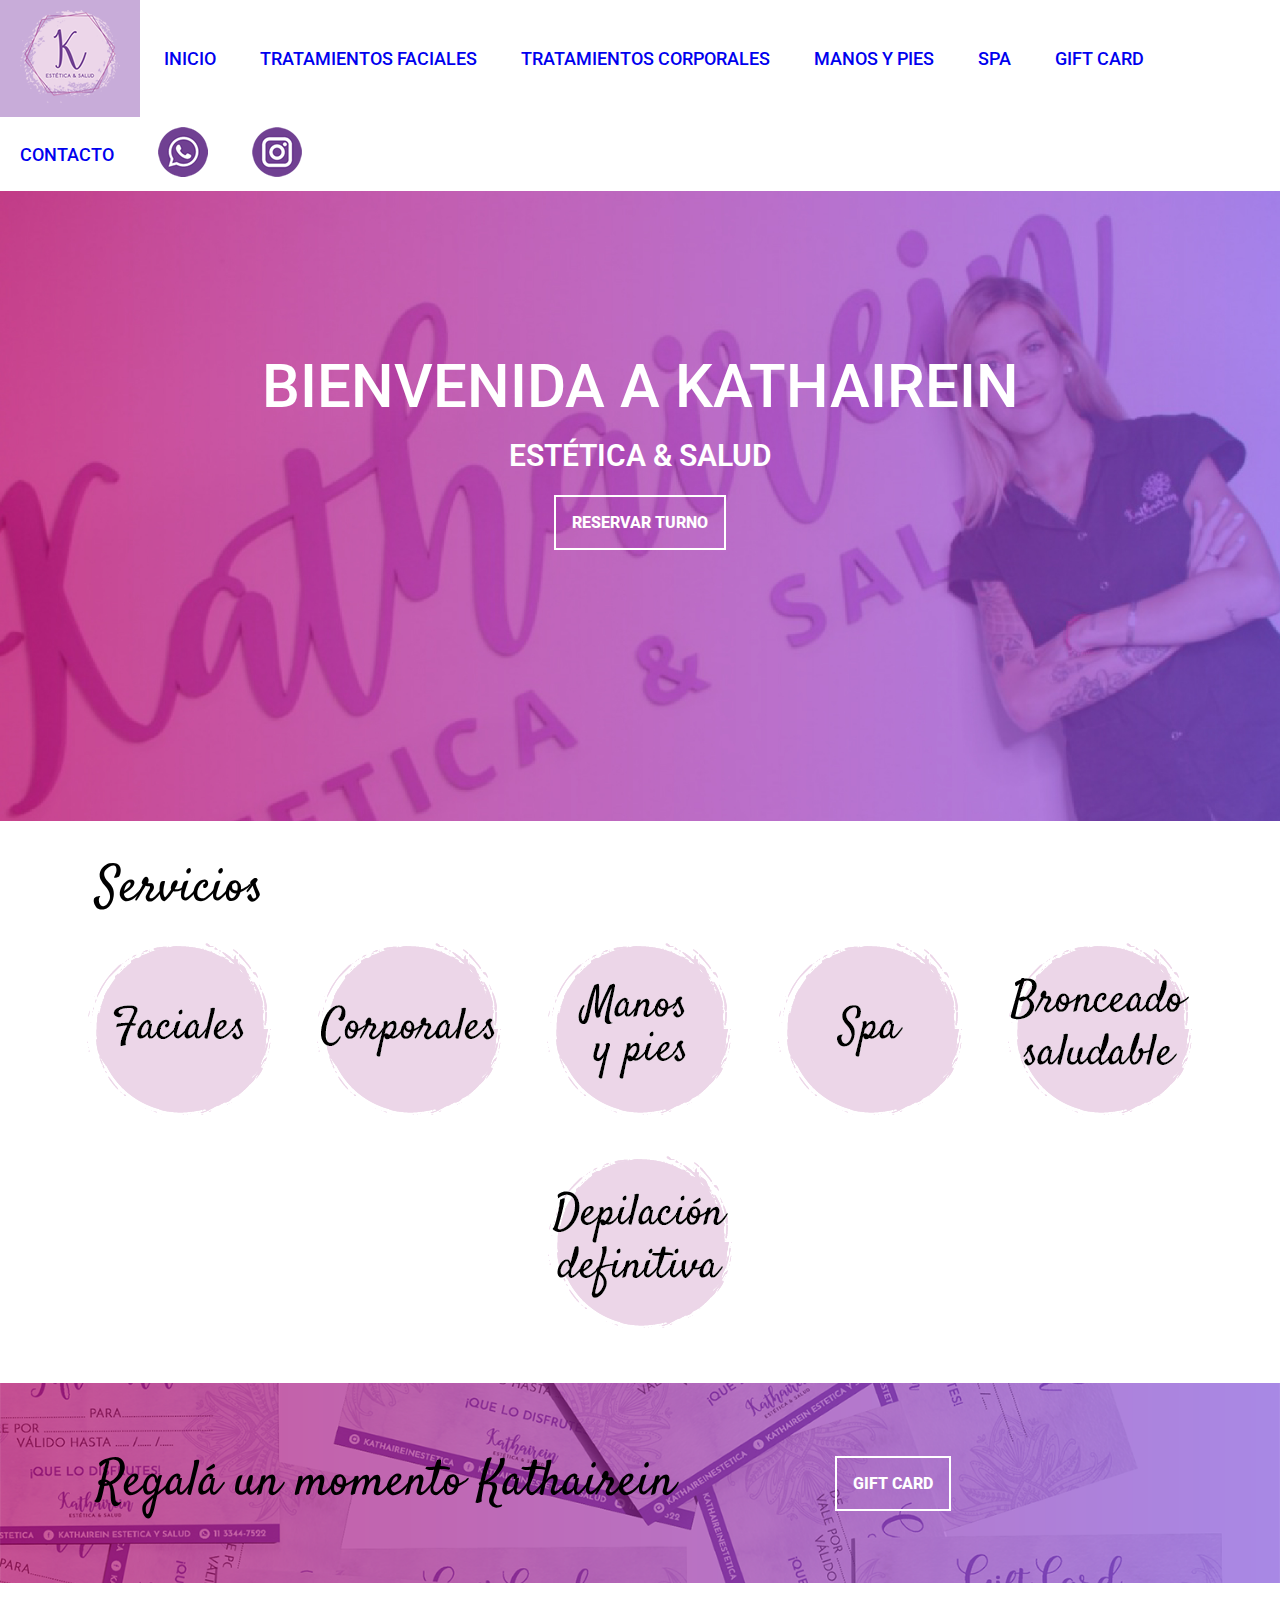
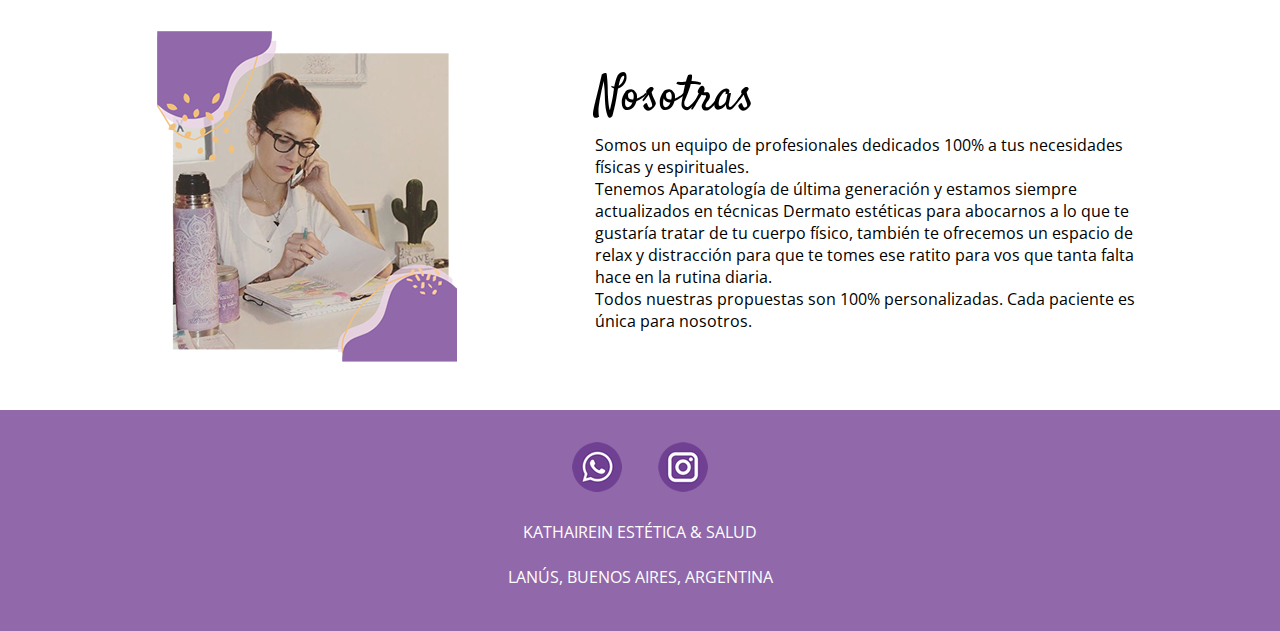
<file: index.html>
<!DOCTYPE html>
<html lang="es">
<head>
    <meta charset="UTF-8">
    <meta name="description" content="Centro de estética y salud, ubicado en Lanús Oeste. Atendido por sus dueñas y el #KATHAIREINTEAM">
    <meta name="keywords" content="Centro de estética, estética, tratamientos faciales, tratamientos corporales, manos y pies, spa, lanús, cosmiatría, esteticista, regalar spa">
    
    <meta name="viewport" content="width=device-width, initial-scale=1.0">
    <link
    rel="stylesheet"
    href="https://cdnjs.cloudflare.com/ajax/libs/animate.css/4.1.1/animate.min.css"
  />
    <link rel="stylesheet" href="css/estilos.css">
    <link href="https://fonts.googleapis.com/css2?family=Open+Sans&family=Roboto&family=Satisfy&display=swap" rel="stylesheet">
    <title>Kathairein: centro de estética & salud</title>
</head>
<body>

    <header>
        <a href="#nav"><img src="img/menu.png" class="abrir"></a>
        <nav id="nav">
        <a href="#"><img src="img/close.png" class="cerrar"></a>   
        <ul>
            <li><a href="index.html"><img src="img/logo100px.png" alt="Logo kathairein"></a></li>
            <li><a href="index.html">Inicio</a></li>  
            <li><a href="faciales.html">Tratamientos Faciales</a></li>
            <li><a href="corporales.html">Tratamientos Corporales</a></li>
            <li><a href="manosypies.html">Manos y pies</a></li>
            <li><a href="spa.html">Spa</a></li>
            <li><a href="index.html#GiftCard">Gift Card</a></li>
            <li><a href="contacto.html">Contacto</a></li>
            <li><a href="https://api.whatsapp.com/send?phone=5491133447522&text=Hola%2c%20quiero%20info%20del%20tratamiento%3a%20....&source=&data=&app_absent=" target="_blank"><img src="img/logowhats.png" alt="logo whatsapp"></a></li>
            <li><a href="https://www.instagram.com/kathaireinestetica/" target="_blank"><img src="img/logoig.png" alt="logo instagram"></a></li>
        </ul>
        </nav>

        <div class="banner">
            <div class="contenedor wow animate__animated animate__flipInX" data-wow-duration="5s">
            <h1>BIENVENIDA A KATHAIREIN</h1> 
            <h2>ESTÉTICA & SALUD</h2> 
            <span><a href="https://api.whatsapp.com/send?phone=5491133447522&text=Hola%2c%20quiero%20info%20del%20tratamiento%3a%20....&source=&data=&app_absent=" target="_blank">RESERVAR TURNO</a></span>
        </div>
        </div>

    </header>



<section class="servicios">
<h3>Servicios</h3>
<ul class="secciones">
    <li><a href="faciales.html"><img src="img/faciales-01.png"alt="vinculo a faciales"></a></li>
    <li><a href="corporales.html"><img src="img/corporales-01.png"alt="vinculo a corporales"></a></li>
    <li><a href="manosypies.html"><img src="img/manosypies-01.png"alt="vinculo a manos y pies"></a></li>
    <li><a href="spa.html"><img src="img/spa-01.png"alt="vinculo a spa"></a></li>
    <li><a href="corporales.html#BronceadoYDepilacion"><img src="img/bronceadoSaludable-01.png" alt="vinculo a bronceado saludable"></a></li>
    <li><a href="corporales.html#BronceadoYDepilacion"><img src="img/depilacionDefinitiva-01.png"alt="vinculo a depilación definitiva"></a></li>
</ul>
</section>



<section id="GiftCard">
    <h3>Regalá un momento Kathairein</h3>
    <a href="https://api.whatsapp.com/send?phone=5491133447522&text=Hola%2c%20quiero%20info%20del%20tratamiento%3a%20....&source=&data=&app_absent=" target="_blank">GIFT CARD</a>
 </section>



<section class="nosotras wow animate__animated animate__slideInLeft" data-wow-duration="10s">
   
<img src="img/nosotras.png">

<div class="text_nosotras">
 <h3>Nosotras</h3>
 <p>Somos un equipo de profesionales dedicados 100% a tus necesidades físicas y espirituales.</p>
 <p>Tenemos Aparatología  de última generación y estamos siempre actualizados en técnicas Dermato estéticas para abocarnos a lo que te gustaría tratar de tu cuerpo físico, también te ofrecemos un espacio de relax y distracción para que te tomes ese ratito para vos que tanta falta hace en la rutina diaria.</p>
 <p>Todos nuestras propuestas son 100% personalizadas. Cada paciente es única para nosotros.</p>
</div>  

</section>



<footer>
    <ul>
        <li><a href="https://api.whatsapp.com/send?phone=5491133447522&text=Hola%2c%20quiero%20info%20del%20tratamiento%3a%20....&source=&data=&app_absent=" target="_blank"><img src="img/logowhats.png" alt="logo whatsapp"></a>
        <a href="https://www.instagram.com/kathaireinestetica/" target="_blank"><img src="img/logoig.png" alt="logo instagram"></a></li>
        <li><p>Kathairein estética & salud</p></li>
        <li><p>Lanús, Buenos Aires, Argentina</p></li>
    </ul>
    </footer>

<script src="https://raw.githubusercontent.com/graingert/WOW/master/dist/wow.min.js"></script> 
<script>
    new WOW().init();
    </script>
</body>
</html>
</file>
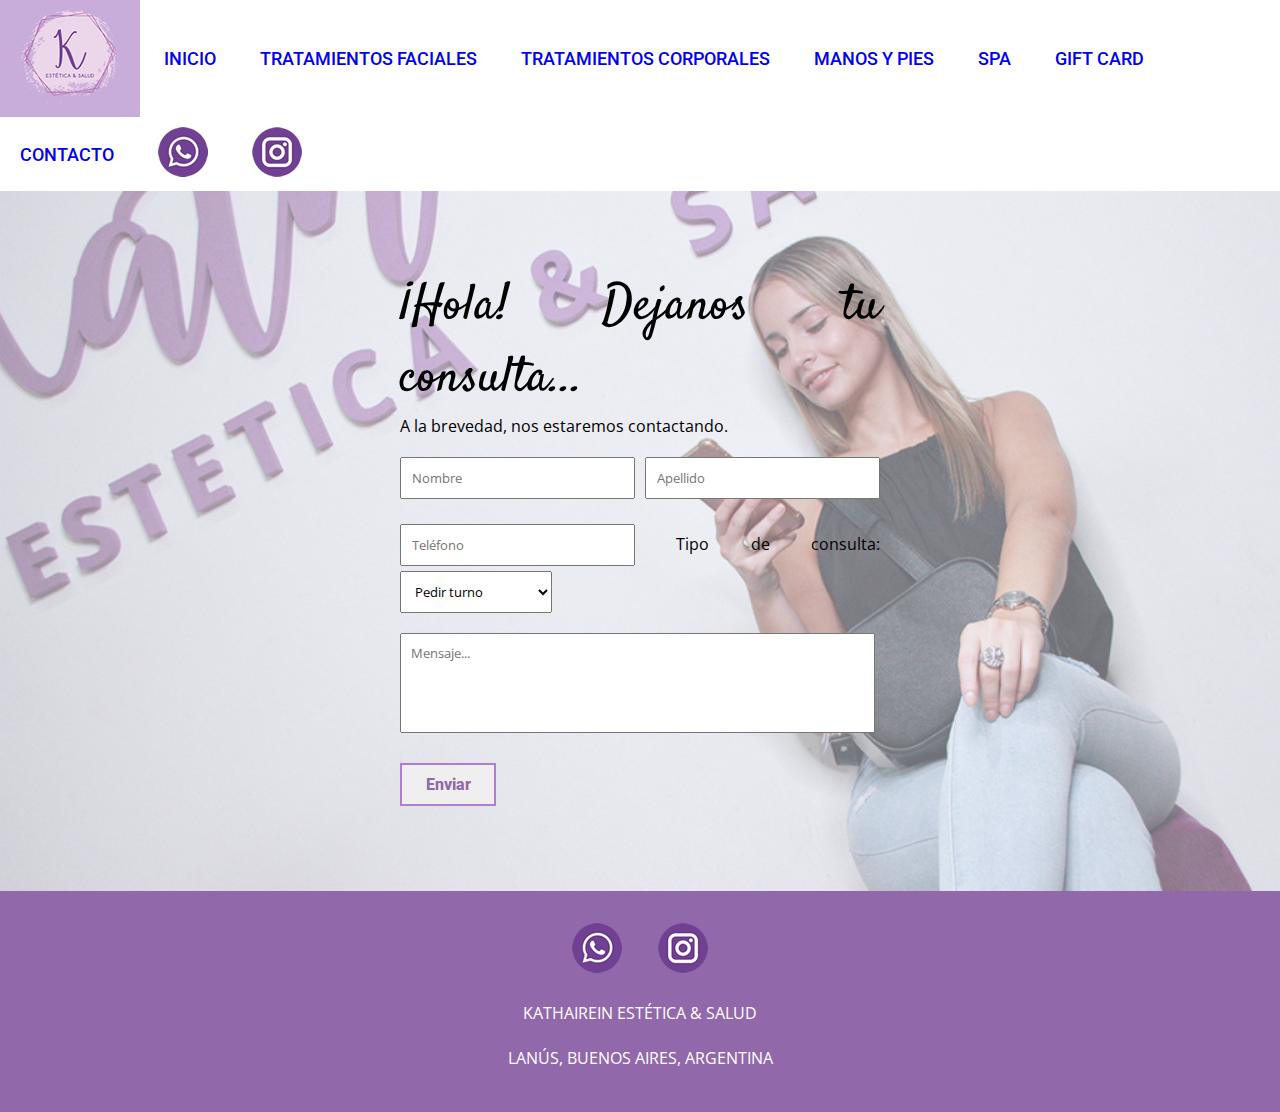
<file: contacto.html>
<!DOCTYPE html>
<html lang="es">
<head>
    <meta charset="UTF-8">
    <meta name="description" content="Centro de estética y salud, ubicado en Lanús Oeste. Pedinos un turno por whatsapp">
    <meta name="keywords" content="Centro de estética, estética, tratamientos faciales, tratamientos corporales, manos y pies, spa, lanús, cosmiatría, esteticista, regalar un día de spa, regalar spa">
    <meta name="viewport" content="width=device-width, initial-scale=1.0">
    <link rel="stylesheet" href="css/estilos.css">
    <link href="https://fonts.googleapis.com/css2?family=Open+Sans&family=Roboto&family=Satisfy&display=swap" rel="stylesheet">
    <title>Kathairein: ¡Contactanos!</title>
</head>
<body>
  <header>
    <a href="#nav"><img src="img/menu.png" class="abrir"></a>
    <nav id="nav">
    <a href="#"><img src="img/close.png" class="cerrar"></a>   
    <ul>
        <li><a href="index.html"><img src="img/logo100px.png" alt="Logo kathairein"></a></li>
        <li><a href="index.html">Inicio</a></li>  
        <li><a href="faciales.html">Tratamientos Faciales</a></li>
        <li><a href="corporales.html">Tratamientos Corporales</a></li>
        <li><a href="manosypies.html">Manos y pies</a></li>
        <li><a href="spa.html">Spa</a></li>
        <li><a href="index.html#GiftCard">Gift Card</a></li>
        <li><a href="contacto.html">Contacto</a></li>
        <li><a href="https://api.whatsapp.com/send?phone=5491133447522&text=Hola%2c%20quiero%20info%20del%20tratamiento%3a%20....&source=&data=&app_absent=" target="_blank"><img src="img/logowhats.png" alt="logo whatsapp"></a></li>
        <li><a href="https://www.instagram.com/kathaireinestetica/" target="_blank"><img src="img/logoig.png" alt="logo instagram"></a></li>
    </ul>
    </nav>
</header>

<div class="contact">



<div class="contenedor_form">
  <form>
  <h3>¡Hola! Dejanos tu consulta...</h3>
  <p>A la brevedad, nos estaremos contactando.</p>

  <input type="text" name="nombre" placeholder="Nombre" required>
  <input type="text" name="apellido" placeholder="Apellido">
  <input type="tel" name="Teléfono" placeholder="Teléfono" required>

    <label for="Tipo">Tipo de consulta:</label>
    <select name="Tipo" id="Tipo">
        <option value="turno">Pedir turno</option>
        <option value="precio">Pedir presupuesto</option>
        <option value="preguntar">Consulta</option>
         </select>

<textarea name="mensaje" placeholder="Mensaje..." cols="40" row="10"></textarea>
<input type="submit"  class="enviar" value="Enviar">
  </form>
</div>
</div>

</div> 



<footer>
  <ul>
      <li><a href="https://api.whatsapp.com/send?phone=5491133447522&text=Hola%2c%20quiero%20info%20del%20tratamiento%3a%20....&source=&data=&app_absent=" target="_blank"><img src="img/logowhats.png" alt="logo whatsapp"></a>
      <a href="https://www.instagram.com/kathaireinestetica/" target="_blank"><img src="img/logoig.png" alt="logo instagram"></a></li>
      <li><p>Kathairein estética & salud</p></li>
      <li><p>Lanús, Buenos Aires, Argentina</p></li>
  </ul>
  </footer>

</body>
</html>
</file>
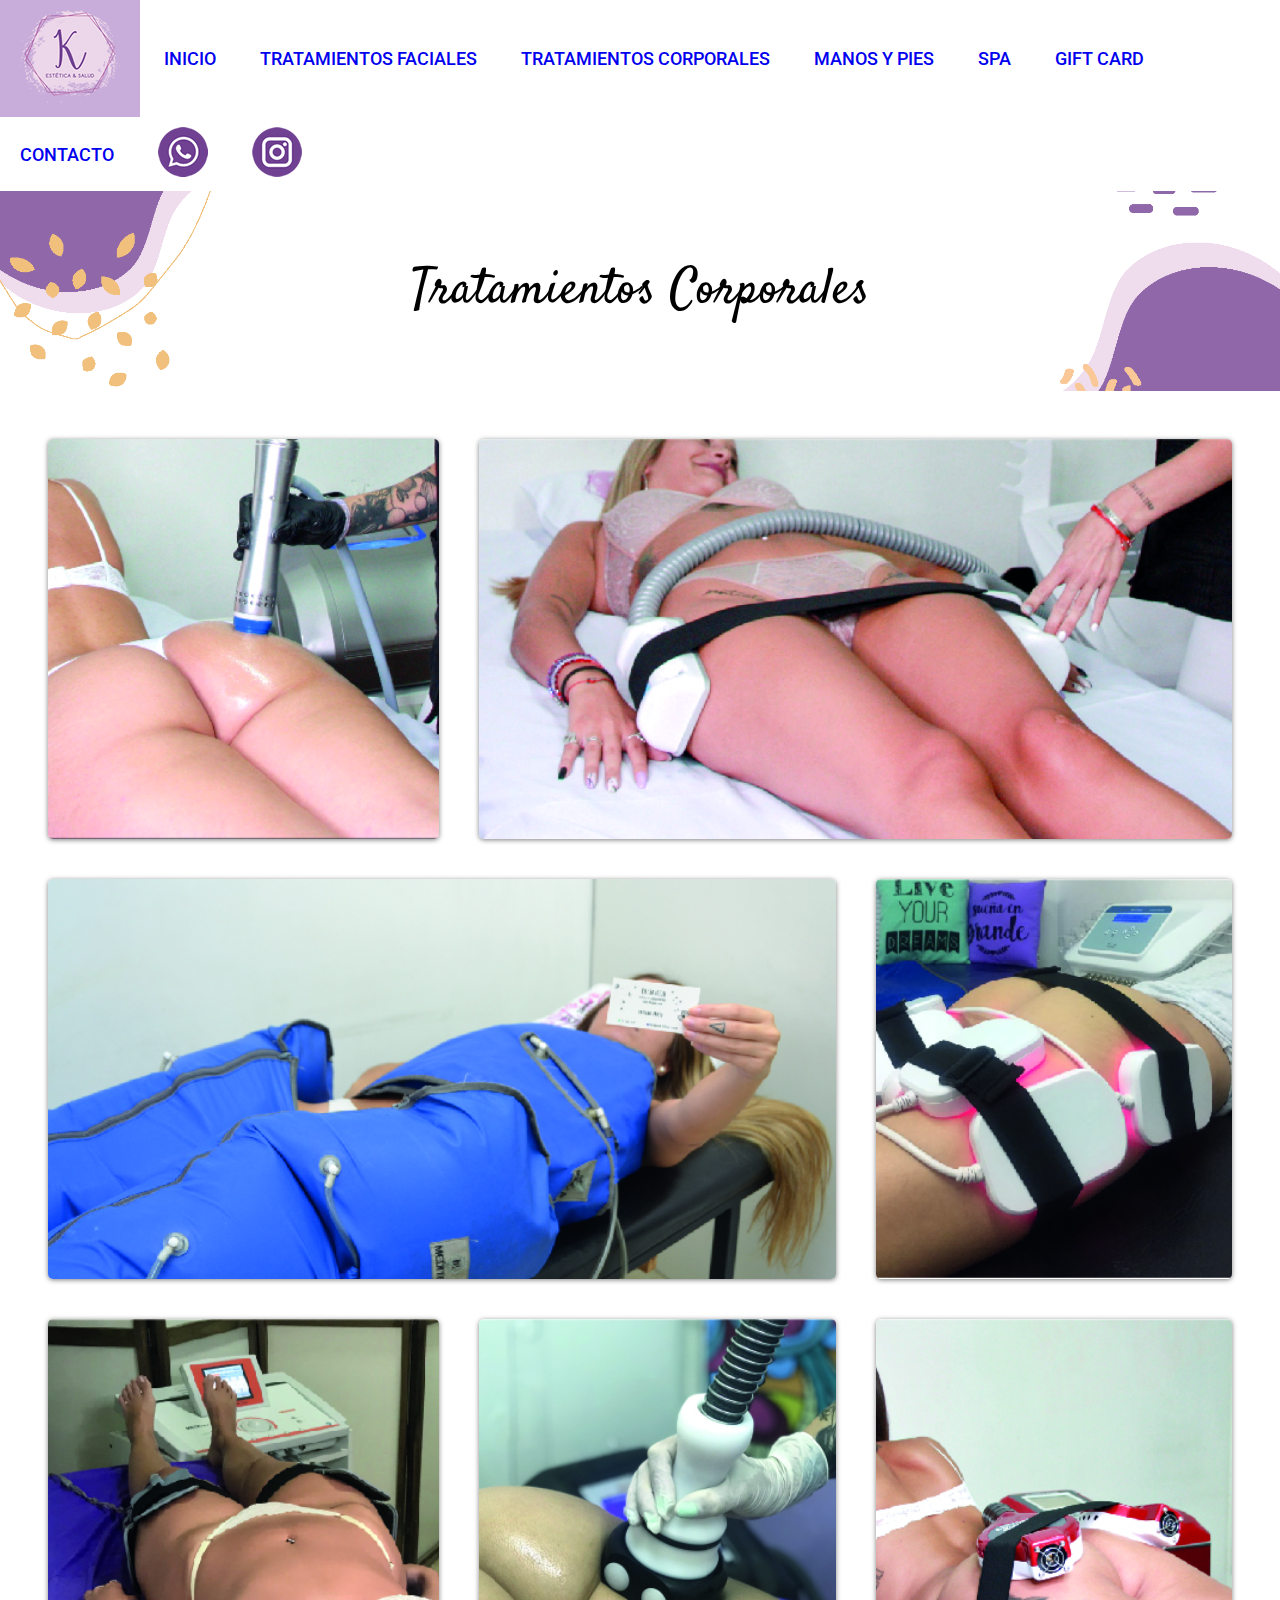
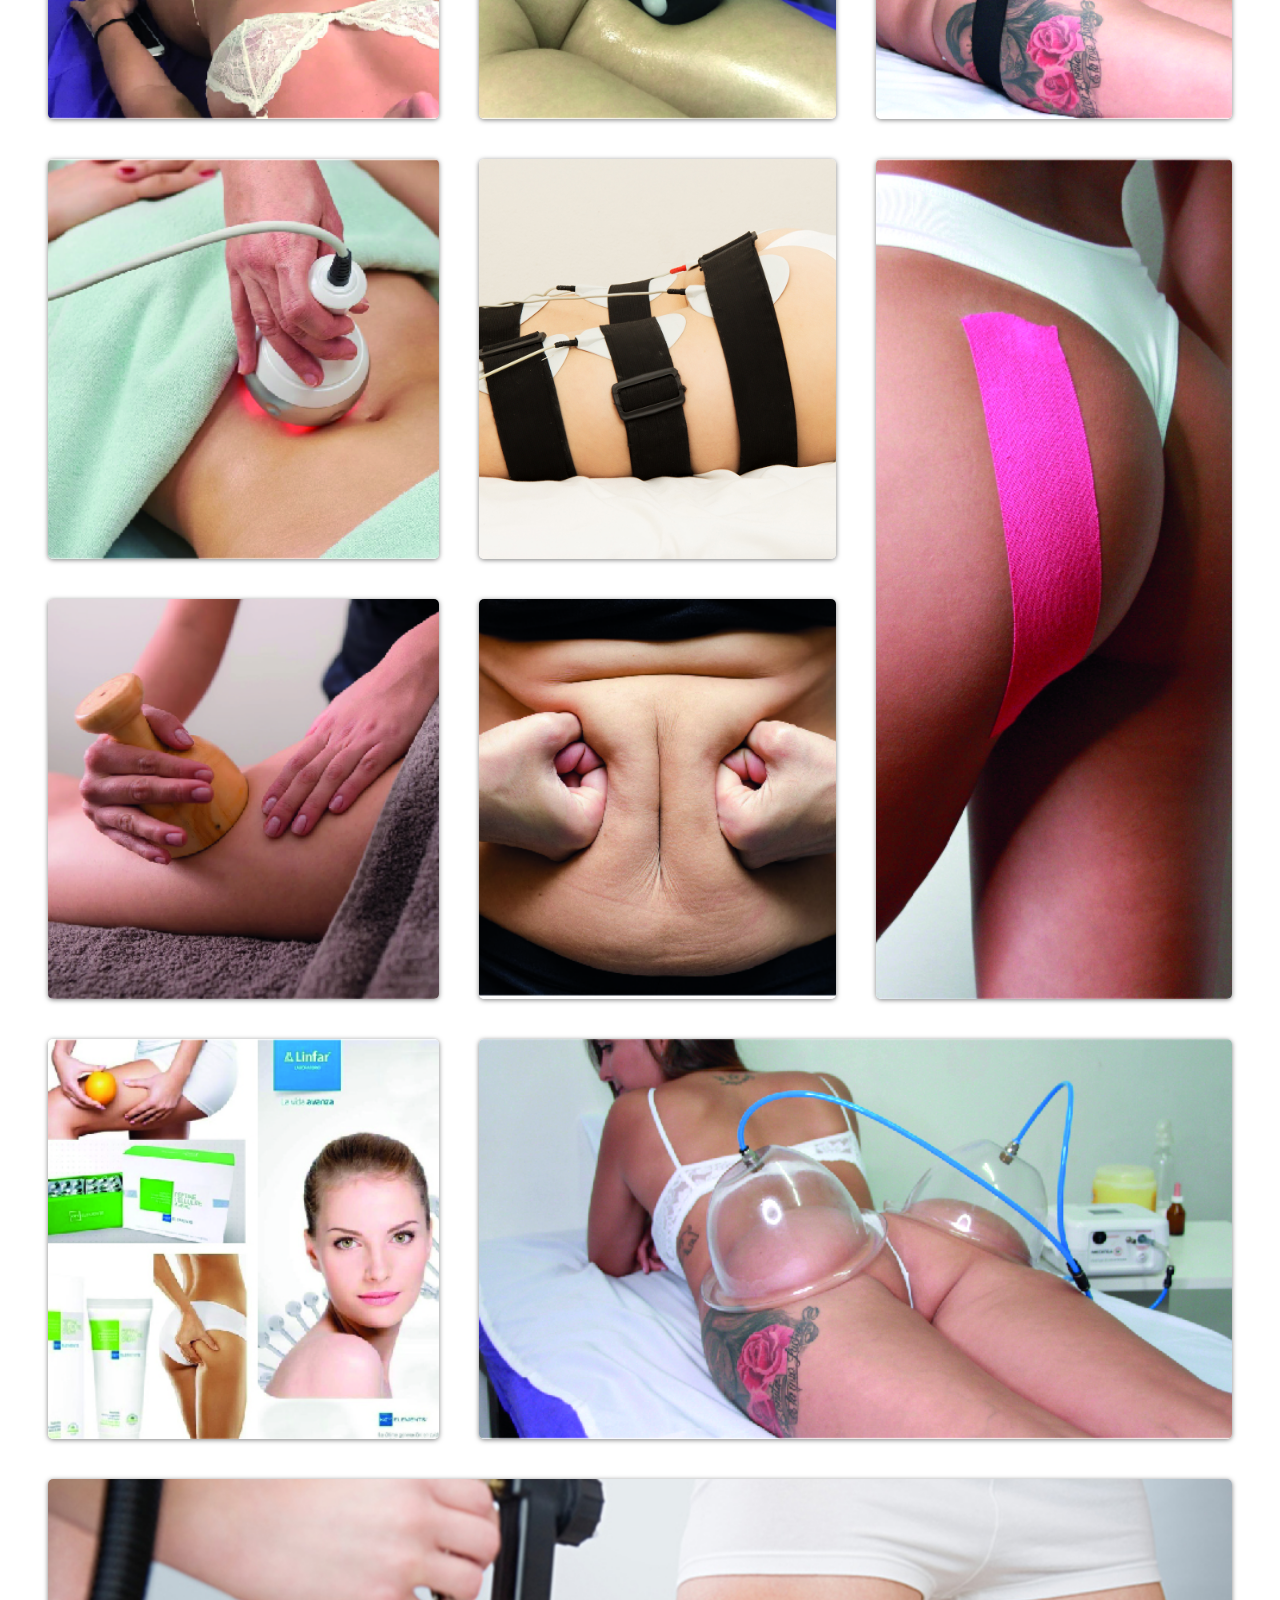
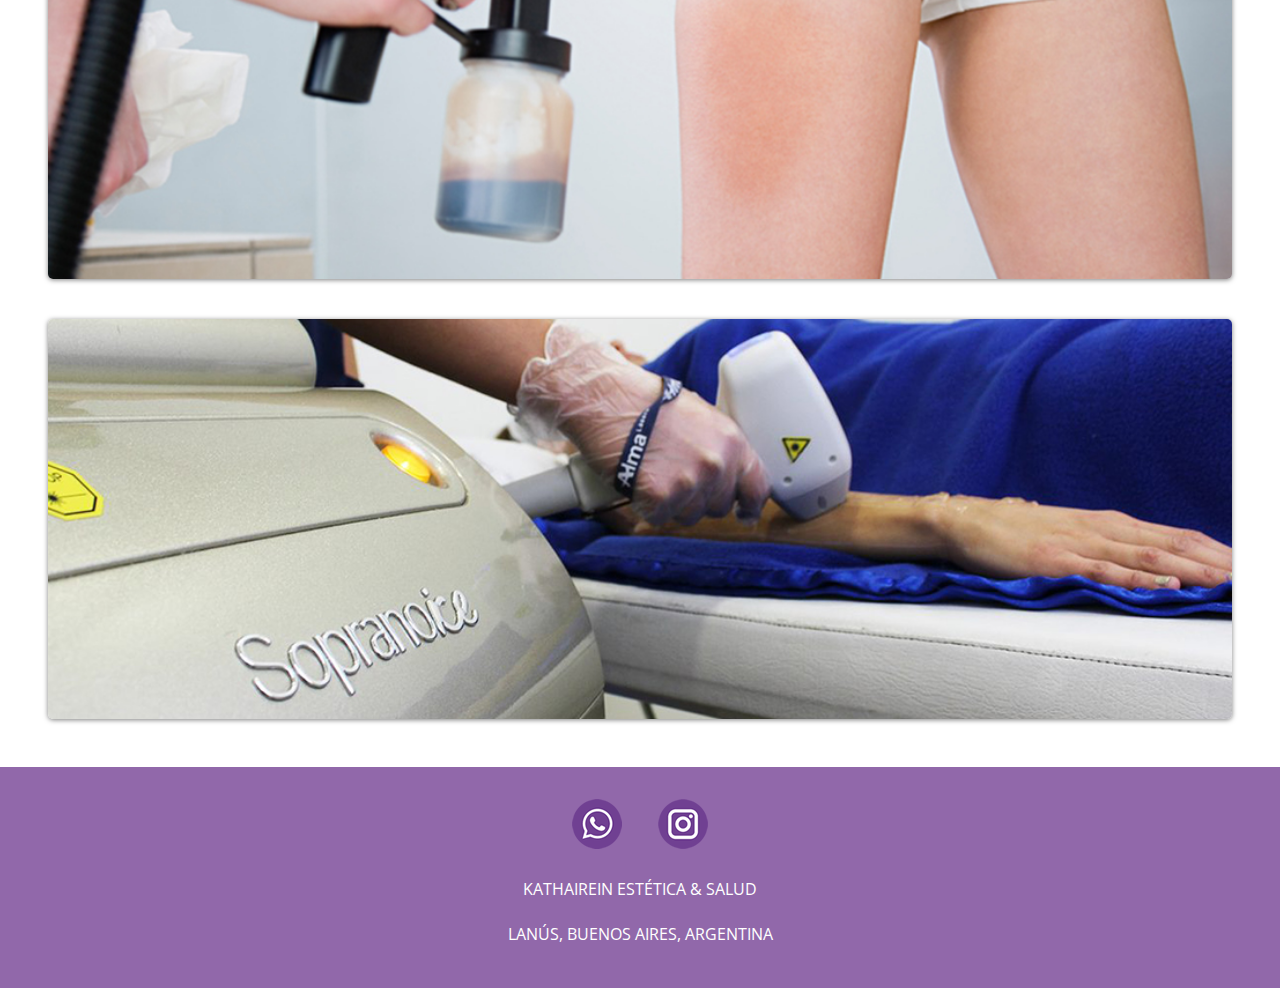
<file: corporales.html>
<!DOCTYPE html>
<html lang="es">
<head>
    <meta charset="UTF-8">
    <meta name="description" content="Centro de estética y salud, ubicado en Lanús Oeste. Alta variedad de tratamientos corporales. Pedinos tu turno por whatsapp">
    <meta name="keywords" content="Centro de estética, estética, tratamientos corporales, Criolipolisis, ondas de choque, Lipolaser, velaslim, body u pro, tapping, depilación definitiva, depilación soprano ice, bronceado saludable">
    <meta name="viewport" content="width=device-width, initial-scale=1.0">
    <link rel="stylesheet" href="css/estilos.css">
    <link href="https://fonts.googleapis.com/css2?family=Open+Sans&family=Roboto&family=Satisfy&display=swap" rel="stylesheet">
    <title>Kathairein: Tratamientos Corporales</title>
</head>
<body>
    <header>
        <a href="#nav"><img src="img/menu.png" class="abrir"></a>
        <nav id="nav">
        <a href="#"><img src="img/close.png" class="cerrar"></a>   
        <ul>
            <li><a href="index.html"><img src="img/logo100px.png" alt="Logo kathairein"></a></li>
            <li><a href="index.html">Inicio</a></li>  
            <li><a href="faciales.html">Tratamientos Faciales</a></li>
            <li><a href="corporales.html">Tratamientos Corporales</a></li>
            <li><a href="manosypies.html">Manos y pies</a></li>
            <li><a href="spa.html">Spa</a></li>
            <li><a href="index.html#GiftCard">Gift Card</a></li>
            <li><a href="contacto.html">Contacto</a></li>
            <li><a href="https://api.whatsapp.com/send?phone=5491133447522&text=Hola%2c%20quiero%20info%20del%20tratamiento%3a%20....&source=&data=&app_absent=" target="_blank"><img src="img/logowhats.png" alt="logo whatsapp"></a></li>
            <li><a href="https://www.instagram.com/kathaireinestetica/" target="_blank"><img src="img/logoig.png" alt="logo instagram"></a></li>
        </ul>
        </nav>

    <div class="papel">
        <h3>Tratamientos Corporales</h3>
    </div>    
    </header>
    
<ul class="grid-tratamiento-corporal">
    <li class="OndasDeChoque"><div class="info"><p>Ondas de choque</p></div></li>
    <li class="Criolipolisis"><div class="info"><p>Criolipolisis Plana</p></div></li>
    <li class="Presoterapia"><div class="info"><p>Presoterapia</p></div></li>
    <li class="Lipolaser"><div class="info"><p>Lipolaser</p></div></li>
    <li class="Termocel"><div class="info"><p>Termocel Stim</p></div></li>
    <li class="VelaSlim"><div class="info"><p>VelaSlim</p></div></li>
    <li class="BodyU"><div class="info"><p>Body U Pro Sculpting</p></div></li>
    <li class="Radiofrecuencia"><div class="info"><p>Radiofrecuencia</p></div></li>
    <li class="OndasRusas"><div class="info"><p>Ondas rusas</p></div></li>
    <li class="Tapping"><div class="info"><p>Tapping</p></div></li>
    <li class="Maderoterapia"><div class="info"><p>Maderoterapia</p></div></li>
    <li class="MasajeReductor"><div class="info"><p>Masaje reductor</p></div></li>
    <li class="Peptonas"><div class="info"><p>Peptonas</p></div></li>
    <li class="Gluteos3D"><div class="info"><p>Glúteos 3D</p></div></li>
    <li class="Bronceado" id="BronceadoYDepilacion"><div class="info"><p>Bronceado Saludable</p></div></li>
    <li class="Depilacion" id="BronceadoYDepilacion"><div class="info"><p>Depilación definitiva Soprano</p></div></li>
</ul>



<footer>
    <ul>
        <li><a href="https://api.whatsapp.com/send?phone=5491133447522&text=Hola%2c%20quiero%20info%20del%20tratamiento%3a%20....&source=&data=&app_absent=" target="_blank"><img src="img/logowhats.png" alt="logo whatsapp"></a>
        <a href="https://www.instagram.com/kathaireinestetica/" target="_blank"><img src="img/logoig.png" alt="logo instagram"></a></li>
        <li><p>Kathairein estética & salud</p></li>
        <li><p>Lanús, Buenos Aires, Argentina</p></li>
    </ul>
    </footer>

</body>
</html>
</file>
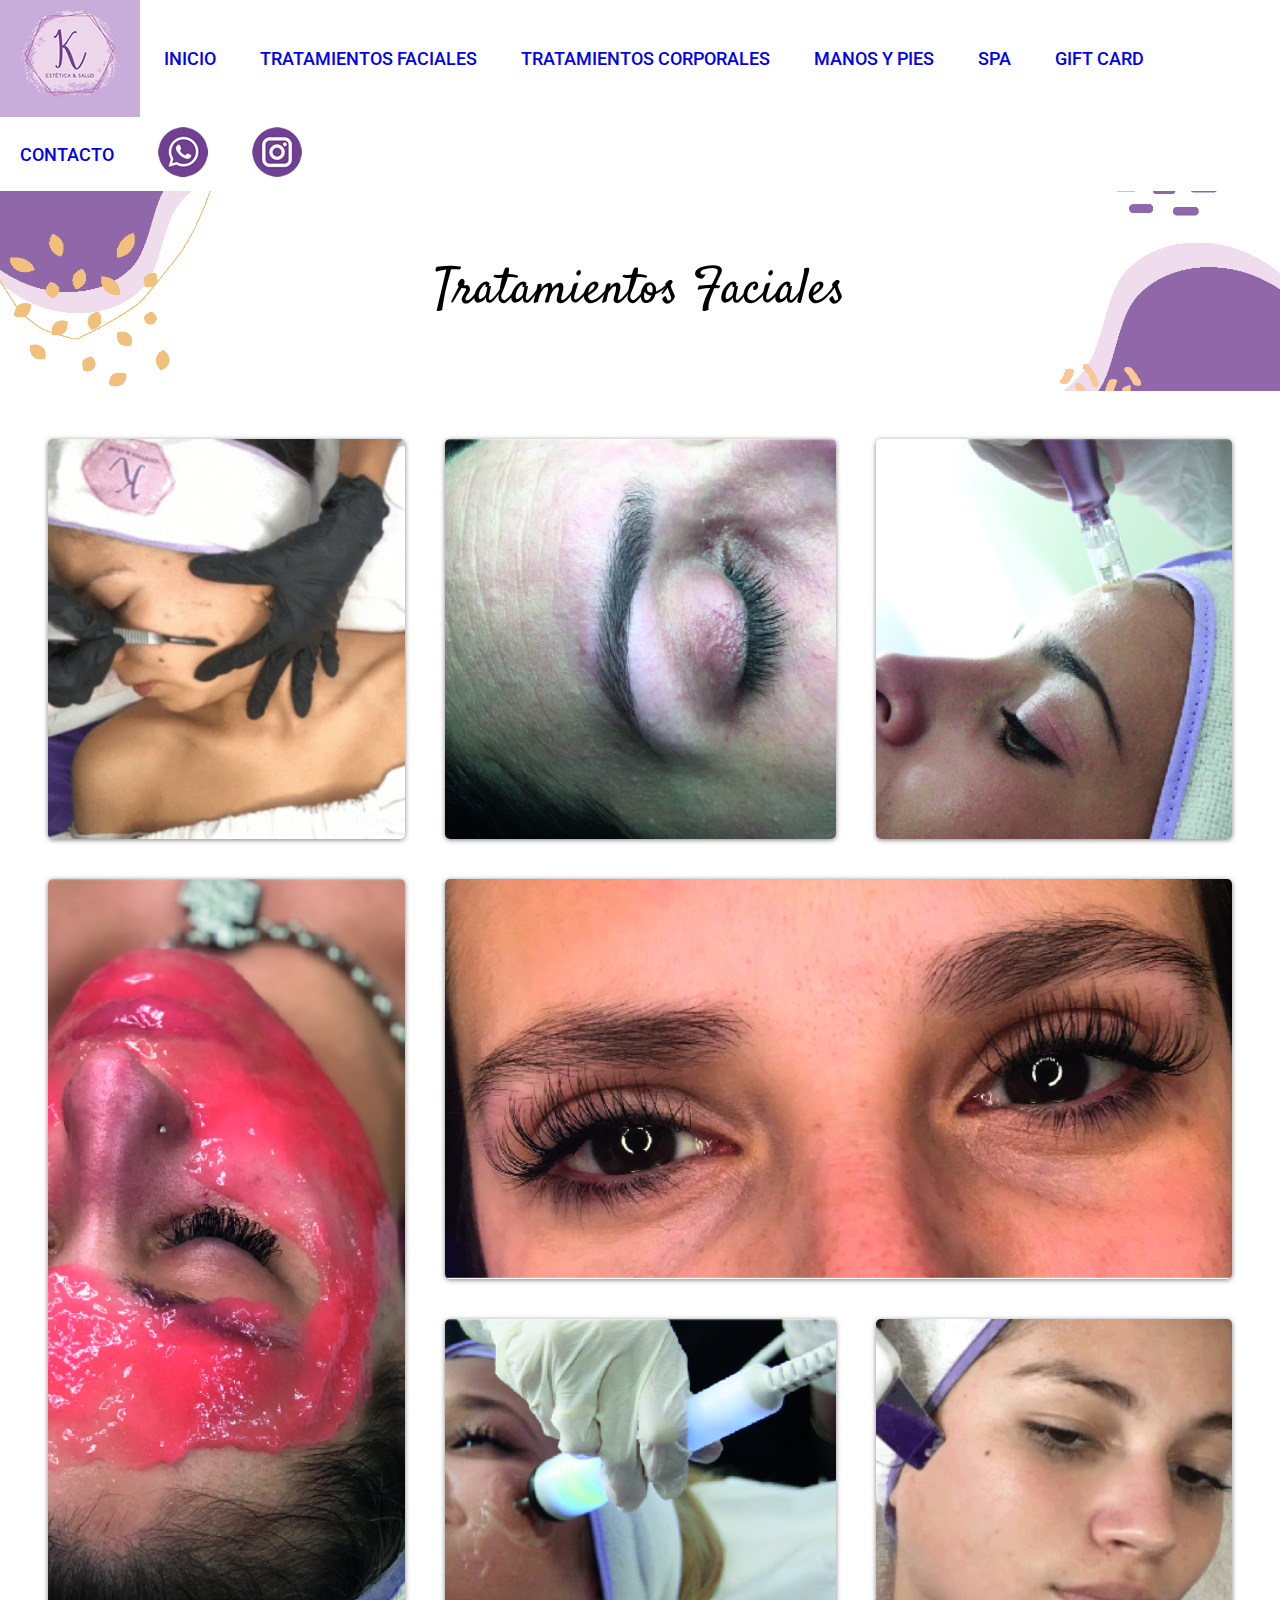
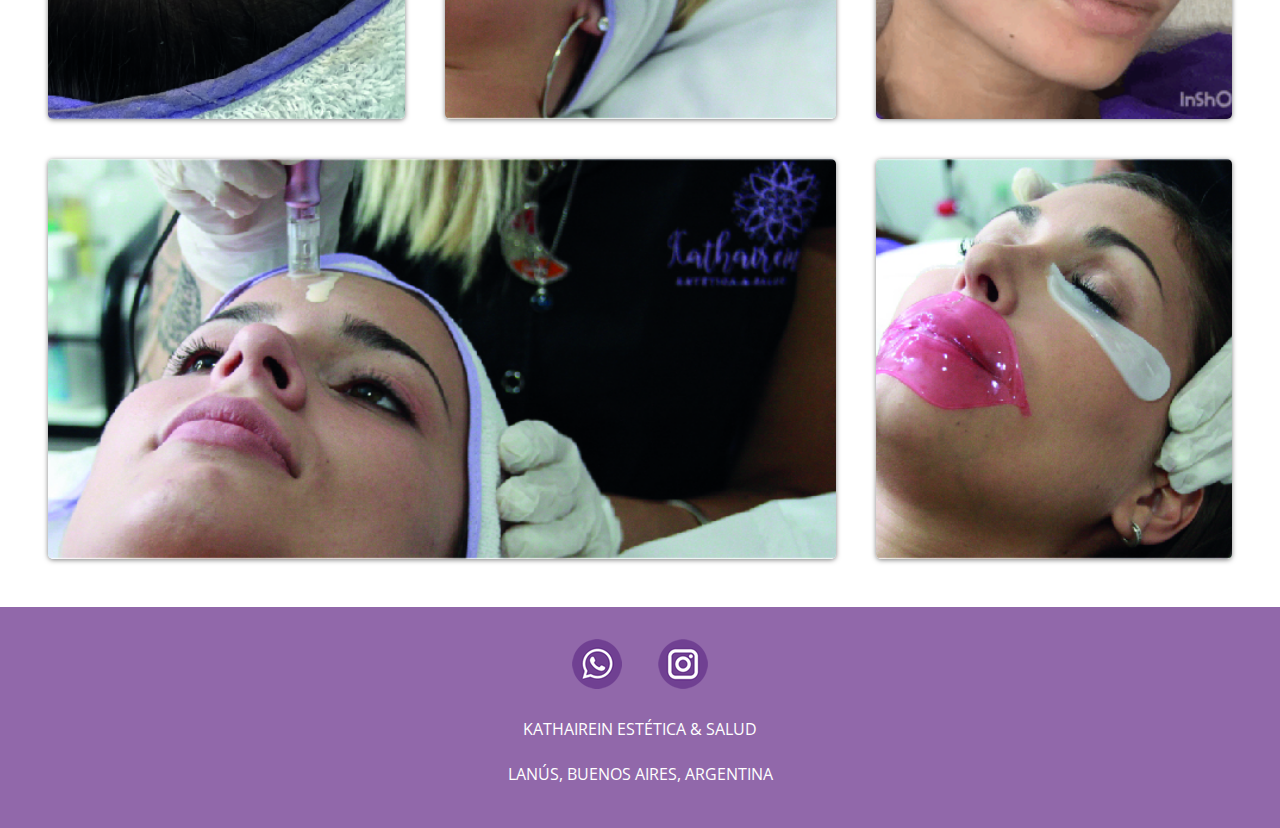
<file: faciales.html>
<!DOCTYPE html>
<html lang="es">
<head>
    <meta charset="UTF-8">
    <meta name="description" content="Alta variedad de tratamientos faciales. Pedinos tu turno por whatsapp.">
    <meta name="keywords" content="Centro de estética, estética, tratamientos faciales, dermaplanin, perfilado de cejas, Microneedling, extensiones de pestañas,peeling ultrasónico">
    <meta name="viewport" content="width=device-width, initial-scale=1.0">
    <link rel="stylesheet" href="css/estilos.css">
    <link href="https://fonts.googleapis.com/css2?family=Open+Sans&family=Roboto&family=Satisfy&display=swap" rel="stylesheet">
    <title>Kathairein: Tratamientos Faciales</title>
</head>
<body>
    <header>
        <a href="#nav"><img src="img/menu.png" class="abrir"></a>
        <nav id="nav">
        <a href="#"><img src="img/close.png" class="cerrar"></a>   
        <ul>
            <li><a href="index.html"><img src="img/logo100px.png" alt="Logo kathairein"></a></li>
            <li><a href="index.html">Inicio</a></li>  
            <li><a href="faciales.html">Tratamientos Faciales</a></li>
            <li><a href="corporales.html">Tratamientos Corporales</a></li>
            <li><a href="manosypies.html">Manos y pies</a></li>
            <li><a href="spa.html">Spa</a></li>
            <li><a href="index.html#GiftCard">Gift Card</a></li>
            <li><a href="contacto.html">Contacto</a></li>
            <li><a href="https://api.whatsapp.com/send?phone=5491133447522&text=Hola%2c%20quiero%20info%20del%20tratamiento%3a%20....&source=&data=&app_absent=" target="_blank"><img src="img/logowhats.png" alt="logo whatsapp"></a></li>
            <li><a href="https://www.instagram.com/kathaireinestetica/" target="_blank"><img src="img/logoig.png" alt="logo instagram"></a></li>
        </ul>
        </nav>
        <div class="papel">
            <h3>Tratamientos Faciales</h3>
        </div>
    </header>

 <ul class="grid-tratamiento-facial">
  <li class="facial1"> <div class="info"><p>Dermaplaning</p></div></li>
  <li class="facial2"><div class="info"><p>Perfilado de cejas</p></div></li>
  <li class="facial3"><div class="info"><p>Microneedling</p></div></li>
  <li class="facial47"><div class="info"><p>Hidrojelly mask</p></div></li>
  <li class="facial56"><div class="info"><p>Pestañas</p></div></li>
  <li class="facial8"><div class="info"><p>Radiofrecuencia facial</p></div></li>
  <li class="facial9"><div class="info"><p>Peeling ultrasónico</p></div></li>
  <li class="facial1011"><div class="info"><p>BB Glow</p></div></li>
  <li class="facial12"><div class="info"><p>Facial glow</p></div></li>
 </ul>

 <footer>
    <ul>
        <li><a href="https://api.whatsapp.com/send?phone=5491133447522&text=Hola%2c%20quiero%20info%20del%20tratamiento%3a%20....&source=&data=&app_absent=" target="_blank"><img src="img/logowhats.png" alt="logo whatsapp"></a>
        <a href="https://www.instagram.com/kathaireinestetica/" target="_blank"><img src="img/logoig.png" alt="logo instagram"></a></li>
        <li><p>Kathairein estética & salud</p></li>
        <li><p>Lanús, Buenos Aires, Argentina</p></li>
    </ul>
    </footer>


</body>
</html>
</file>
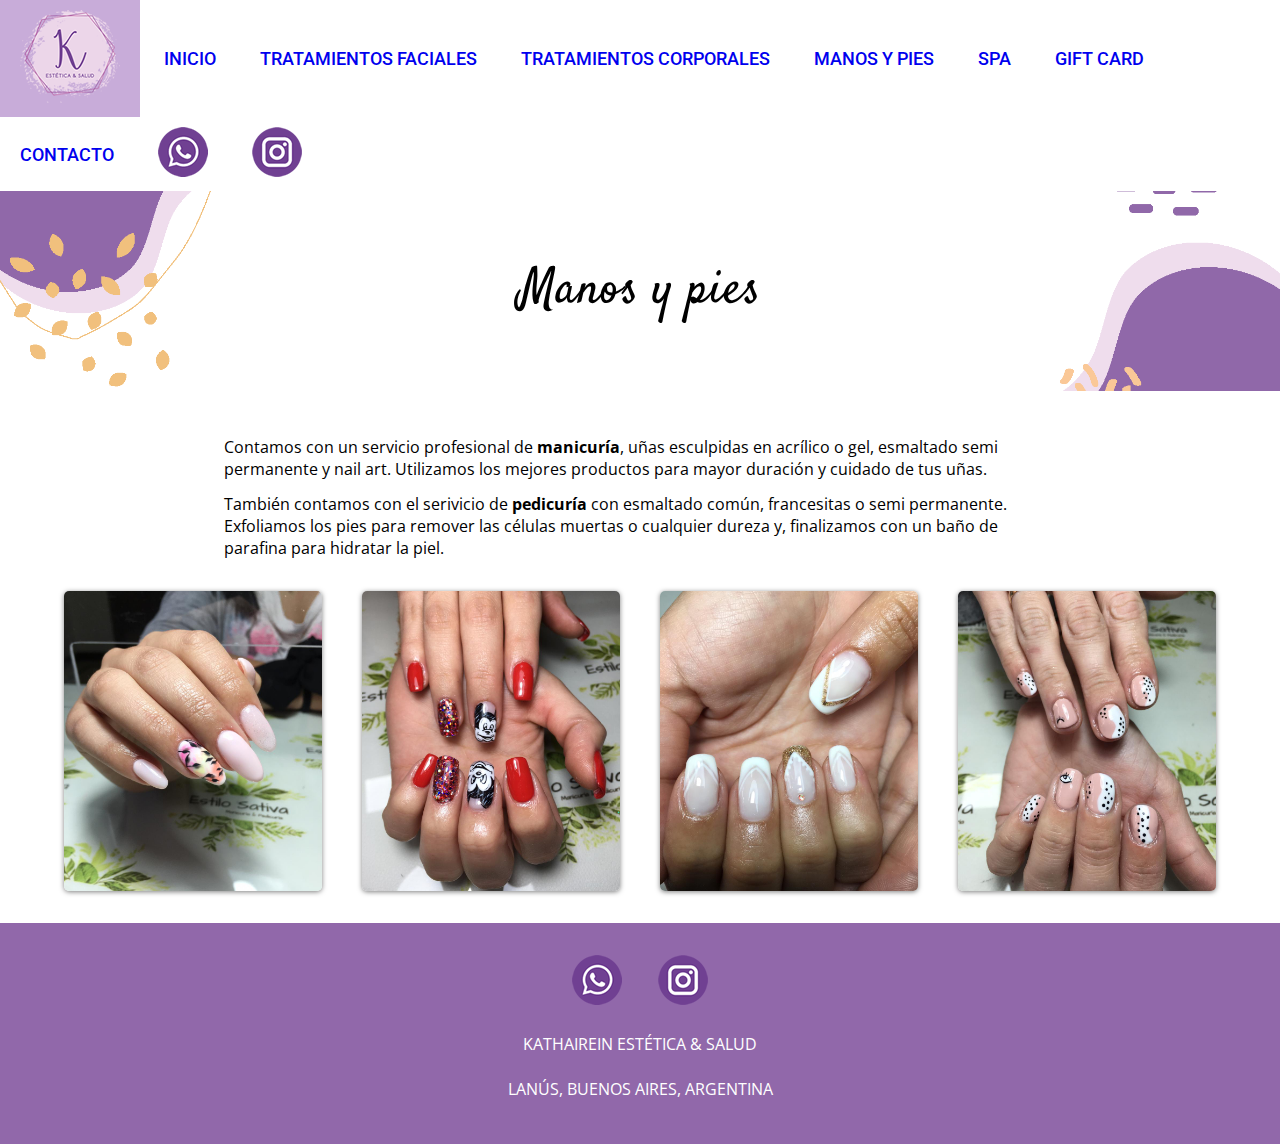
<file: manosypies.html>
<!DOCTYPE html>
<html lang="es">
<head>
    <meta charset="UTF-8">
    <meta name="description" content="Alta variedad de tratamientos faciales. Pedinos tu turno por whatsapp.">
    <meta name="keywords" content="Centro de estética, estética, tratamientos faciales, dermaplanin, perfilado de cejas, Microneedling, extensiones de pestañas,peeling ultrasónico">
    <meta name="viewport" content="width=device-width, initial-scale=1.0">
    <link rel="stylesheet" href="css/estilos.css">
    <link href="https://fonts.googleapis.com/css2?family=Open+Sans&family=Roboto&family=Satisfy&display=swap" rel="stylesheet">
    <title>Kathairein: Tratamientos Faciales</title>
</head>
<body>
    <header>
        <a href="#nav"><img src="img/menu.png" class="abrir"></a>
        <nav id="nav">
        <a href="#"><img src="img/close.png" class="cerrar"></a>   
        <ul>
            <li><a href="index.html"><img src="img/logo100px.png" alt="Logo kathairein"></a></li>
            <li><a href="index.html">Inicio</a></li>  
            <li><a href="faciales.html">Tratamientos Faciales</a></li>
            <li><a href="corporales.html">Tratamientos Corporales</a></li>
            <li><a href="manosypies.html">Manos y pies</a></li>
            <li><a href="spa.html">Spa</a></li>
            <li><a href="index.html#GiftCard">Gift Card</a></li>
            <li><a href="contacto.html">Contacto</a></li>
            <li><a href="https://api.whatsapp.com/send?phone=5491133447522&text=Hola%2c%20quiero%20info%20del%20tratamiento%3a%20....&source=&data=&app_absent=" target="_blank"><img src="img/logowhats.png" alt="logo whatsapp"></a></li>
            <li><a href="https://www.instagram.com/kathaireinestetica/" target="_blank"><img src="img/logoig.png" alt="logo instagram"></a></li>
        </ul>
        </nav>
        <div class="papel">
            <h3>Manos y pies</h3>
        </div>
    </header>

    <div class="servicio-manos">
        <p>Contamos con un servicio profesional de <strong>manicuría</strong>, uñas esculpidas en acrílico o gel, esmaltado semi permanente y nail art.
          Utilizamos los mejores productos para mayor duración y cuidado de tus uñas.</p>
          <p>También contamos con el serivicio de <strong>pedicuría</strong> con esmaltado común, francesitas o semi permanente. Exfoliamos los pies para remover las células muertas o cualquier dureza y, finalizamos con un baño de parafina para hidratar la piel.  </p>
    </div>



 <ul class="grid-manos">
  <li class="manos1"> </li>
  <li class="manos2"> </li>
  <li class="manos3"> </li>
  <li class="manos4"> </li>
 </ul>

 <footer>
    <ul>
        <li><a href="https://api.whatsapp.com/send?phone=5491133447522&text=Hola%2c%20quiero%20info%20del%20tratamiento%3a%20....&source=&data=&app_absent=" target="_blank"><img src="img/logowhats.png" alt="logo whatsapp"></a>
        <a href="https://www.instagram.com/kathaireinestetica/" target="_blank"><img src="img/logoig.png" alt="logo instagram"></a></li>
        <li><p>Kathairein estética & salud</p></li>
        <li><p>Lanús, Buenos Aires, Argentina</p></li>
    </ul>
    </footer>


</body>
</html>
</file>
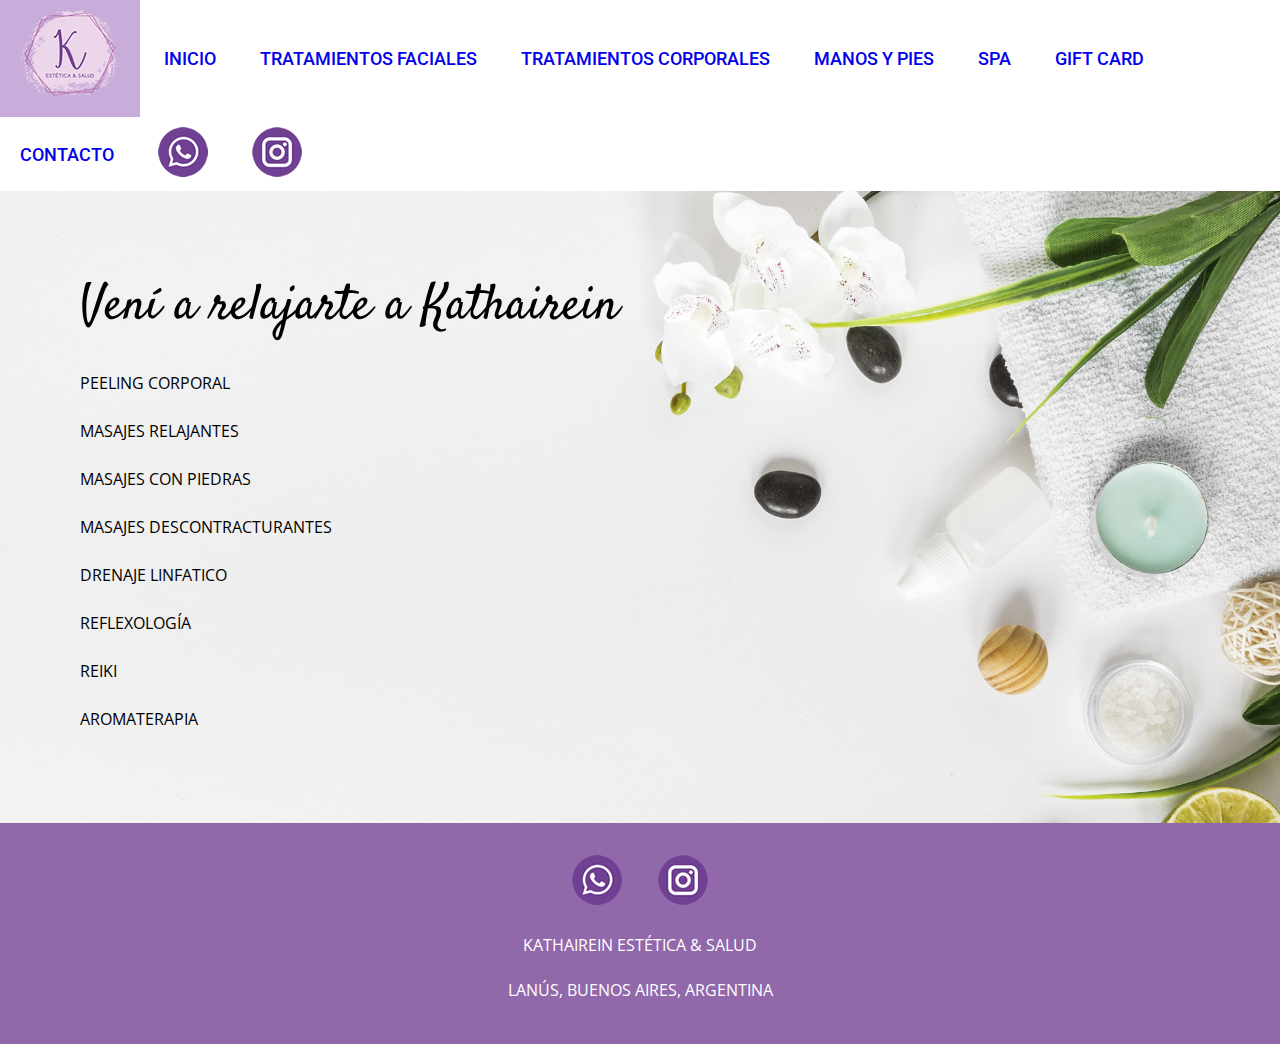
<file: spa.html>
<!DOCTYPE html>
<html lang="es">
<head>
    <meta charset="UTF-8">
    <meta name="description" content="Centro de estética y salud, ubicado en Lanús Oeste. Atendido por sus dueñas y el #KATHAIREINTEAM">
    <meta name="keywords" content="Centro de estética, estética, spa, lanús, cosmiatría, esteticista, regalar spa, aromaterapia, masajes relajantes, masajes descontracturantes, drenaje linfatico">

    <meta name="viewport" content="width=device-width, initial-scale=1.0">
    <link rel="stylesheet" href="css/estilos.css">
    <link href="https://fonts.googleapis.com/css2?family=Open+Sans&family=Roboto&family=Satisfy&display=swap" rel="stylesheet">
    <title>Kathairein: Spa</title>
</head>
<body>
    <header>
        <a href="#nav"><img src="img/menu.png" class="abrir"></a>
        <nav id="nav">
        <a href="#"><img src="img/close.png" class="cerrar"></a>   
        <ul>
            <li><a href="index.html"><img src="img/logo100px.png" alt="Logo kathairein"></a></li>
            <li><a href="index.html">Inicio</a></li>  
            <li><a href="faciales.html">Tratamientos Faciales</a></li>
            <li><a href="corporales.html">Tratamientos Corporales</a></li>
            <li><a href="manosypies.html">Manos y pies</a></li>
            <li><a href="spa.html">Spa</a></li>
            <li><a href="index.html#GiftCard">Gift Card</a></li>
            <li><a href="contacto.html">Contacto</a></li>
            <li><a href="https://api.whatsapp.com/send?phone=5491133447522&text=Hola%2c%20quiero%20info%20del%20tratamiento%3a%20....&source=&data=&app_absent=" target="_blank"><img src="img/logowhats.png" alt="logo whatsapp"></a></li>
            <li><a href="https://www.instagram.com/kathaireinestetica/" target="_blank"><img src="img/logoig.png" alt="logo instagram"></a></li>
        </ul>
        </nav>
    </header>


 <div class="spa">   
        <h3>Vení a relajarte a Kathairein</h3>
    <ul>    
        <li>PEELING CORPORAL</li> 
        <li>MASAJES RELAJANTES</li> 
        <li>MASAJES CON PIEDRAS</li> 
        <li>MASAJES DESCONTRACTURANTES</li> 
        <li>DRENAJE LINFATICO</li> 
        <li>REFLEXOLOGÍA</li> 
        <li> REIKI</li> 
        <li>AROMATERAPIA</li> 
    </ul>
</div>






<footer>
    <ul>
        <li><a href="https://api.whatsapp.com/send?phone=5491133447522&text=Hola%2c%20quiero%20info%20del%20tratamiento%3a%20....&source=&data=&app_absent=" target="_blank"><img src="img/logowhats.png" alt="logo whatsapp"></a>
        <a href="https://www.instagram.com/kathaireinestetica/" target="_blank"><img src="img/logoig.png" alt="logo instagram"></a></li>
        <li><p>Kathairein estética & salud</p></li>
        <li><p>Lanús, Buenos Aires, Argentina</p></li>
    </ul>
    </footer>
</body>
</html>
</file>
<file: css/estilos.css>
*{
 margin:0;
 padding:0;
 box-sizing: border-box;   
}

li{
 list-style-type: none;
}

a{
    text-decoration: none;
}

h3{
    font-family: 'Satisfy', cursive;
    font-weight: 400;
    font-size: 50px;
      
  }

  p{
    font-family: 'Open Sans', sans-serif;
}


/*...........................................................INDEX*/

/*HEADER*/

.abrir, .cerrar{
    display: none;
}

header{
    background: #ffffff;
    width: 100%;
    }


nav ul li{
    font-family: 'Roboto', sans-serif;
    font-weight: 500;
    font-size: 18px;
    text-transform: uppercase;
    color:#734392;
    list-style-type:none;
    display: inline-block;
    padding: 10px 20px 10px 20px;
    vertical-align: middle;
}


nav ul li:hover{
   background-color:#c8acd9;
   transition: 1s;
}


/*banner inicio*/

.banner{
    background-image:url(../img/banner.jpg);
	background-repeat:no-repeat;
    background-size:cover;
    background-position: center; 
    width: 100%;
    height:70vh;
    padding: 10rem 0 10rem 0;
    
}

.contenedor{
  width: 80%;
  margin:auto;  
  text-align: center; 
}

    
h1{
	font-family: 'Roboto', sans-serif;
    font-size: 60px;
    font-weight: 500;
    color: #ffffff;
    }


h2{
    font-family: 'Roboto', sans-serif;
    font-weight: 600;
    font-size: 30px;
    color: #ffffff;
    margin: 1rem 0 2.5rem 0;
    
}    

.banner span a {
    font-family: 'Roboto', sans-serif;
    font-weight: 800;
    font-size: 1rem;
    text-decoration: none;
    color: #ffffff;
    border: 2px solid #ffffff;
    padding: 1rem;
}


.banner span a:hover{
    background-color:#ffffff;
    color: #9168AA;
    transition: 1s;
}


/*SERVICIOS*/

.servicios{
    padding-top: 2rem;
    padding-bottom: 2rem;
margin: auto;
max-width: 90%;
}

.servicios h3,
#GiftCard h3{
   padding-left: 2rem;
}

.secciones{
    width: 100%;
    margin:auto;
    display: flex;
    flex-wrap: wrap;     /*En mobile pasar a column*/
    flex-direction: row;
    justify-content: space-around; 
    list-style-type: none;
}

.secciones li:hover{
    transform:scale(1.1);
}
 

/*GIFTCARD*/

#GiftCard{
    background-image: url(../img/giftcard-01.png);
    background-repeat:no-repeat;
    background-size:cover;
    background-position: center;
    padding: 4rem;
    display: flex;
    flex-wrap: wrap;     /*En mobile pasar a column*/
    flex-direction: row;
    align-items: center;
    }

#GiftCard a{
    font-family: 'Roboto', sans-serif;
    font-weight: 800;
    font-size: 1rem;
    color: #ffffff;
    border: 2px solid #ffffff;
    margin-left: 10rem;
    padding: 1rem;
    
}


#GiftCard a:hover{
background-color:#ffffff;
color: #9168AA;
transition: 1s;
}
/*NOSOTRAS INDEX*/

.nosotras{
    display: flex;
    flex-direction: row;
   align-items: center;
   justify-content: space-around; 
   width: 90%;
   margin: auto;
}

.nosotras img{
    margin: 3rem;
}

.text_nosotras{
    width: 50%;
}


/*FOOTER*/

footer{
    background-color: #9168AA;
    padding:2rem;
    text-align: center;
    line-height: 2.8rem;
           
}

footer p{
    color: #ffffff;
    font-family: 'Open Sans', sans-serif;
    text-transform: uppercase;
    font-size: 16px;
       
}
footer a{
  padding: 1rem 1rem 2.8rem 1rem ;   
}



/*-----------------------------------------------------ENCABEZADO*/

.papel h3{
    text-align: center;
}

.papel{
    background-image: url(../img/Seccion-01.png);
    background-repeat:no-repeat;
    background-size:cover;
    background-position: center;
    padding: 4rem;
}

h4{
    font-family: 'Roboto', sans-serif;
    font-weight: 600;
    font-size: 30px;
    color: black;
    margin-bottom: 2rem;
}

/*------------------------------------------------SPA*/
.spa{
width: 100%;
margin:auto;
background-image: url(../img/spa.jpg);
background-repeat:no-repeat;
background-size:cover;
background-position: center;
padding: 5rem;
}


.spa h3{
    margin-bottom: 1rem;
}

.spa ul li{
    line-height: 3rem;
    font-family: 'Open Sans', sans-serif;
    
}


/*------------------------------------------------GRID CON ANIMACIÓN FACIALES*/

ul.grid-tratamiento-facial{
    display: grid;
    grid-template-columns: repeat(3, 1fr);
    grid-template-rows: repeat(4, 400px);
    gap: 2.5rem;
    margin:3rem;
    list-style-type: none;
    }


    ul.grid-tratamiento-facial li{
    transition: 1s;
    position: relative;  
    border-radius: 5px 5px 5px 5px;
    box-shadow: 0px 1px 5px rgba(0,0,0,0.5);
    }

    ul.grid-tratamiento-facial li:hover .info {             
    opacity: 1;   
    }


    ul.grid-tratamiento-facial li:hover:before {                
    opacity: 1;                           
    }

    ul.grid-tratamiento-facial li .info {
        position: relative;
        z-index: 3;                               
        color: white;
        opacity: 0;
        transition: 0.5s;
       }
  ul.grid-tratamiento-facial li:before {
    content: "";
    position: absolute;
    width: 100%;
    height: 100%;
    background: rgba(0, 0, 0, 0.6);
    z-index: 2;                              
    transition: 1s;
    opacity: 0;
    border-radius: 5px 5px 5px 5px;
    box-shadow: 0px 1px 5px rgba(0,0,0,0.5);
  }


.info p {
    font-family: 'Satisfy', cursive;
    font-weight: 500;
    font-size: 60px;
    padding: 1rem;
  }
  

li.facial1 {
     background: url(../img/1Dermaplaning.gif);
     background-repeat:no-repeat;
    background-size:cover;
    background-position: center;
}

li.facial2 {
 background: url(../img/2faciales.jpg);
 background-repeat:no-repeat;
 background-size:cover;
 background-position: center;
}

li.facial3 {
    background: url(../img/3faciales.jpg);
    background-repeat:no-repeat;
    background-size:cover;
    background-position: center;
   }
   
li.facial47 {
    grid-area: 2 / 1 / 4 / 1;
    background: url(../img/47faciales.jpg);
    background-repeat:no-repeat;
    background-size:cover;
    background-position: center;
   }

li.facial56 {
    grid-area: 2 / 2 / 3 / 4;
    background: url(../img/56faciales.jpg);
    background-repeat:no-repeat;
    background-size:cover;
    background-position: center;
   }

li.facial8 {
    background: url(../img/8faciales.jpg);
    background-repeat:no-repeat;
    background-size:cover;
    background-position: center;
   }

li.facial9 {
    background: url(../img/9faciales.gif);
    background-repeat:no-repeat;
    background-size:cover;
    background-position: center;
   }


li.facial1011 {
    grid-area: 4 / 1 / 4 / 3;
    background: url(../img/1011faciales.jpg);
    background-repeat:no-repeat;
    background-size:cover;
    background-position: center;
   }

li.facial12 {
    background: url(../img/12faciales.jpg);
    background-repeat:no-repeat;
    background-size:cover;
    background-position: center;
   }

/*------------------------------------------------CORPORALES*/

ul.grid-tratamiento-corporal{
    display: grid;
    grid-template-columns: repeat(3, 1fr);
    grid-template-rows: repeat(8, 400px);
    gap: 2.5rem;
    margin:3rem;
    list-style-type: none;
    }

    ul.grid-tratamiento-corporal li{
        transition: 1s;
        position: relative;
        border-radius: 5px 5px 5px 5px;
  box-shadow: 0px 1px 5px rgba(0,0,0,0.5);  
        }
    
        ul.grid-tratamiento-corporal li:hover .info {             
        opacity: 1;   
        }
    
    
        ul.grid-tratamiento-corporal li:hover:before {                
        opacity: 1;                           
        }
    
        ul.grid-tratamiento-corporal li .info {
            position: relative;
            z-index: 3;                               
            color: white;
            opacity: 0;
            transition: 0.5s;
           }
      ul.grid-tratamiento-corporal li:before {
        content: "";
        position: absolute;
        width: 100%;
        height: 100%;
        background: rgba(0, 0, 0, 0.6);
        z-index: 2;                              
        transition: 1s;
        opacity: 0;
        border-radius: 5px 5px 5px 5px;
    box-shadow: 0px 1px 5px rgba(0,0,0,0.5);
      }
    
    
    .info p {
        font-family: 'Satisfy', cursive;
        font-weight: 500;
        font-size: 60px;
        padding: 1rem;
      }
      



li.OndasDeChoque{
 background: url(../img/1OndaDeChoque.jpg);
 background-repeat:no-repeat;
 background-size:cover;
 background-position: center;
}



li.Criolipolisis{
    grid-area: 1 / 2 / 1 / 4;
    background: url(../img/2CriolipolisisPlana.jpg);
    background-repeat:no-repeat;
    background-size:cover;
    background-position: center; 
}



li.Presoterapia{
    grid-area: 2 / 1 / 2 / 3;
    background: url(../img/3Presoterapia.jpg);
    background-repeat:no-repeat;
    background-size:cover;
    background-position: center; 
}


li.Lipolaser{
    background: url(../img/4Lipolaser.jpg);
    background-repeat:no-repeat;
    background-size:cover;
    background-position: center;  
}



li.Termocel{
    background: url(../img/5Termocel.jpg);
    background-repeat:no-repeat;
    background-size:cover;
    background-position: center;    
}


li.VelaSlim{
    background: url(../img/6Velaslim.jpg);
    background-repeat:no-repeat;
    background-size:cover;
    background-position: center;    
}

li.BodyU{
    background: url(../img/7BodyUPro.jpg);
    background-repeat:no-repeat;
    background-size:cover;
    background-position: center;    
}

li.Radiofrecuencia{
    background: url(../img/8Radiofrecuencia.jpg);
    background-repeat:no-repeat;
    background-size:cover;
    background-position: center;    
}

li.OndasRusas{
    background: url(../img/9OndasRusas.jpg);
    background-repeat:no-repeat;
    background-size:cover;
    background-position: center;    
}

li.Tapping{
    grid-area: 4 / 4 / 6 / 3;
    background: url(../img/10Tapping.jpg);
    background-repeat:no-repeat;
    background-size:cover;
    background-position: center;    
}


li.Maderoterapia{
    background: url(../img/11Maderoterapia.jpg);
    background-repeat:no-repeat;
    background-size:cover;
    background-position: center;    
}

li.MasajeReductor{
    background: url(../img/12MasajeReductor.jpg);
    background-repeat:no-repeat;
    background-size:cover;
    background-position: center;    
}

li.Peptonas{
    background: url(../img/13Peptonas.jpg);
    background-repeat:no-repeat;
    background-size:cover;
    background-position: center;    
}


li.Gluteos3D{
    grid-area: 6 / 2 / 7 / 4;
    background: url(../img/14Gluteos3D.jpg);
    background-repeat:no-repeat;
    background-size:cover;
    background-position: center;   
}



li.Bronceado{
    grid-area: 7 / 1 / 8 / 4;
    background: url(../img/15BronceadoSaludable.jpg);
    background-repeat:no-repeat;
    background-size:cover;
    background-position: center;   
}

li.Depilacion{
    grid-area: 8 / 1 / 9 / 4;
    background: url(../img/16DepilacionSoprano.jpg);
    background-repeat:no-repeat;
    background-size:cover;
    background-position: center;   
}


/*------------------------------------------------Manos y pies*/


.servicio-manos{
    margin:auto;
    width: 70%;
    padding:2rem;
}

.servicio-manos p{
  margin-top:0.8rem;  
}


ul.grid-manos {
    display: grid;
    grid-template-columns: repeat(4, 1fr);
    grid-template-rows: 300px;
    gap: 2.5rem;
    width: 90%;
    margin:auto;
    padding-bottom: 2rem;
    }


ul.grid-manos li{
    border-radius: 5px 5px 5px 5px;
  box-shadow: 0px 1px 5px rgba(0,0,0,0.5);
}

li.manos1{
    background: url(../img/manos1.jpg);
    background-repeat:no-repeat;
    background-size:cover;
    background-position: center;    
}

li.manos2{
    background: url(../img/manos2.jpg);
    background-repeat:no-repeat;
    background-size:cover;
    background-position: center;    
}

li.manos3{
    background: url(../img/manos3.jpg);
    background-repeat:no-repeat;
    background-size:cover;
    background-position: center;    
}


li.manos4{
    background: url(../img/manos4.jpg);
    background-repeat:no-repeat;
    background-size:cover;
    background-position: center;    
}


/*------------------------------------------------PAGINA DE CONTACTO*/



.contact{
 background: url(../img/contact.JPG);
 background-repeat:no-repeat;
 background-size:cover;
 background-position: center;  
}


.contenedor_form{
    width: 50%;
    margin:auto;
    padding-top:5rem;
    padding-bottom: 5rem;
  }

  form{
    font-family: 'Open Sans', sans-serif;
    text-align: justify;
    padding:0 5rem 0 5rem;
    }

  form input {
    width: 49%;
    padding: 10px;
    margin-top: 20px;
    margin-bottom: 5px;
    font-family: 'Open Sans', sans-serif;
  }

    
  form textarea {
    font-family: 'Open Sans', sans-serif;
    padding: 10px;
    margin-top: 20px;
    margin-bottom: 5px;
    width: 99%;
    resize: none;
    height: 100px;
  }


  form label{
    font-family: 'Open Sans', sans-serif; 
      }

form select,
form option{
    font-family: 'Open Sans', sans-serif;
    padding: 10px;

  }
  
  

.enviar {
    width: 20%;
    font-family: 'Roboto', sans-serif;
    font-weight: 800;
    font-size: 1rem;
    color: #9168AA;
    border: 2px solid #b07ecf;

}


.enviar:hover {
    background-color:#b07ecf;
    color:white;
    transition: 1s;

}










/* ----------------------------------------MOBILE------------------------------*/


@media screen and (max-width: 768px) {


 header nav{
    position: fixed;
    top:-150%;
    left:0;
    width: 100%;
    height: 100vh;
    background-color: #ffffff;
    z-index: 4;                   /*capa más arriba para que tape el opacity de faciales y corporales*/
    text-align: center;
    display: flex;
    flex-direction: column;
    align-content: center;
    align-items: center;
    transition: top 0.5s;
    }

header nav ul{
    display: flex;
    flex-direction: column;
}

 header .abrir,
 header .cerrar{
   display:block; 
   position: absolute;
   left:20px;
   top:20px;
  }
 
 #nav:target{
top:0;
    }


header .banner{
    background-image: url(../img/banner-mobile.jpg);
    padding-top: 7rem;
}

header .banner h1{
  font-size: 2rem;  
}

header .banner h2{
    font-size: 1.5rem;  
  }

header .banner span a {
   font-size: 1rem; 
}

.servicios h3, #GiftCard h3 {
    text-align: center;
    padding:0;
}

#GiftCard a{
    margin-left: 0;
    display: block;
    margin: auto;
    margin-top: 1rem;
    
}

.nosotras{
    flex-direction: column-reverse;
}

.text_nosotras{
    width: 70%;
    margin-top: 2rem;
}

.text_nosotras h3{
    margin-left: 0;
    text-align: center;
}

ul.grid-tratamiento-facial,
ul.grid-tratamiento-corporal,
ul.grid-manos {
    display: flex;
    flex-direction: column;
}

 ul.grid-tratamiento-corporal li,
 ul.grid-tratamiento-facial li,
 ul.grid-manos li {
    width: 100%;
    height:30vh;
   }

 
    .info p {
        font-family: 'Satisfy', cursive;
        font-weight: 500;
        font-size: 30px;
        padding: 1rem;
      }

      .papel{
        padding:2rem 0 2rem 0;
        margin-top: 5rem;
    }

.papel h3{
 margin:0;
 text-align: center;
 font-size: 2rem;
}




.contact{
    background-image: url(../img/contact-mobile.jpg);
  
}

.contenedor_form{
    padding-top:8rem;
    padding-bottom: 4rem;
    width: 60%;
  }

  form{
    padding:0;
    text-align: left;
 }

 form label{
display: inline; 
}

 form select{
     margin-top: 0.5rem;
 }

 form input {
    width: 100%;
  
     }

   
 form h3{
    margin:0;
    text-align: left;
    font-size: 2rem;
    }
       
   .enviar {
    width: 100%;
   
    }
















}
</file>
